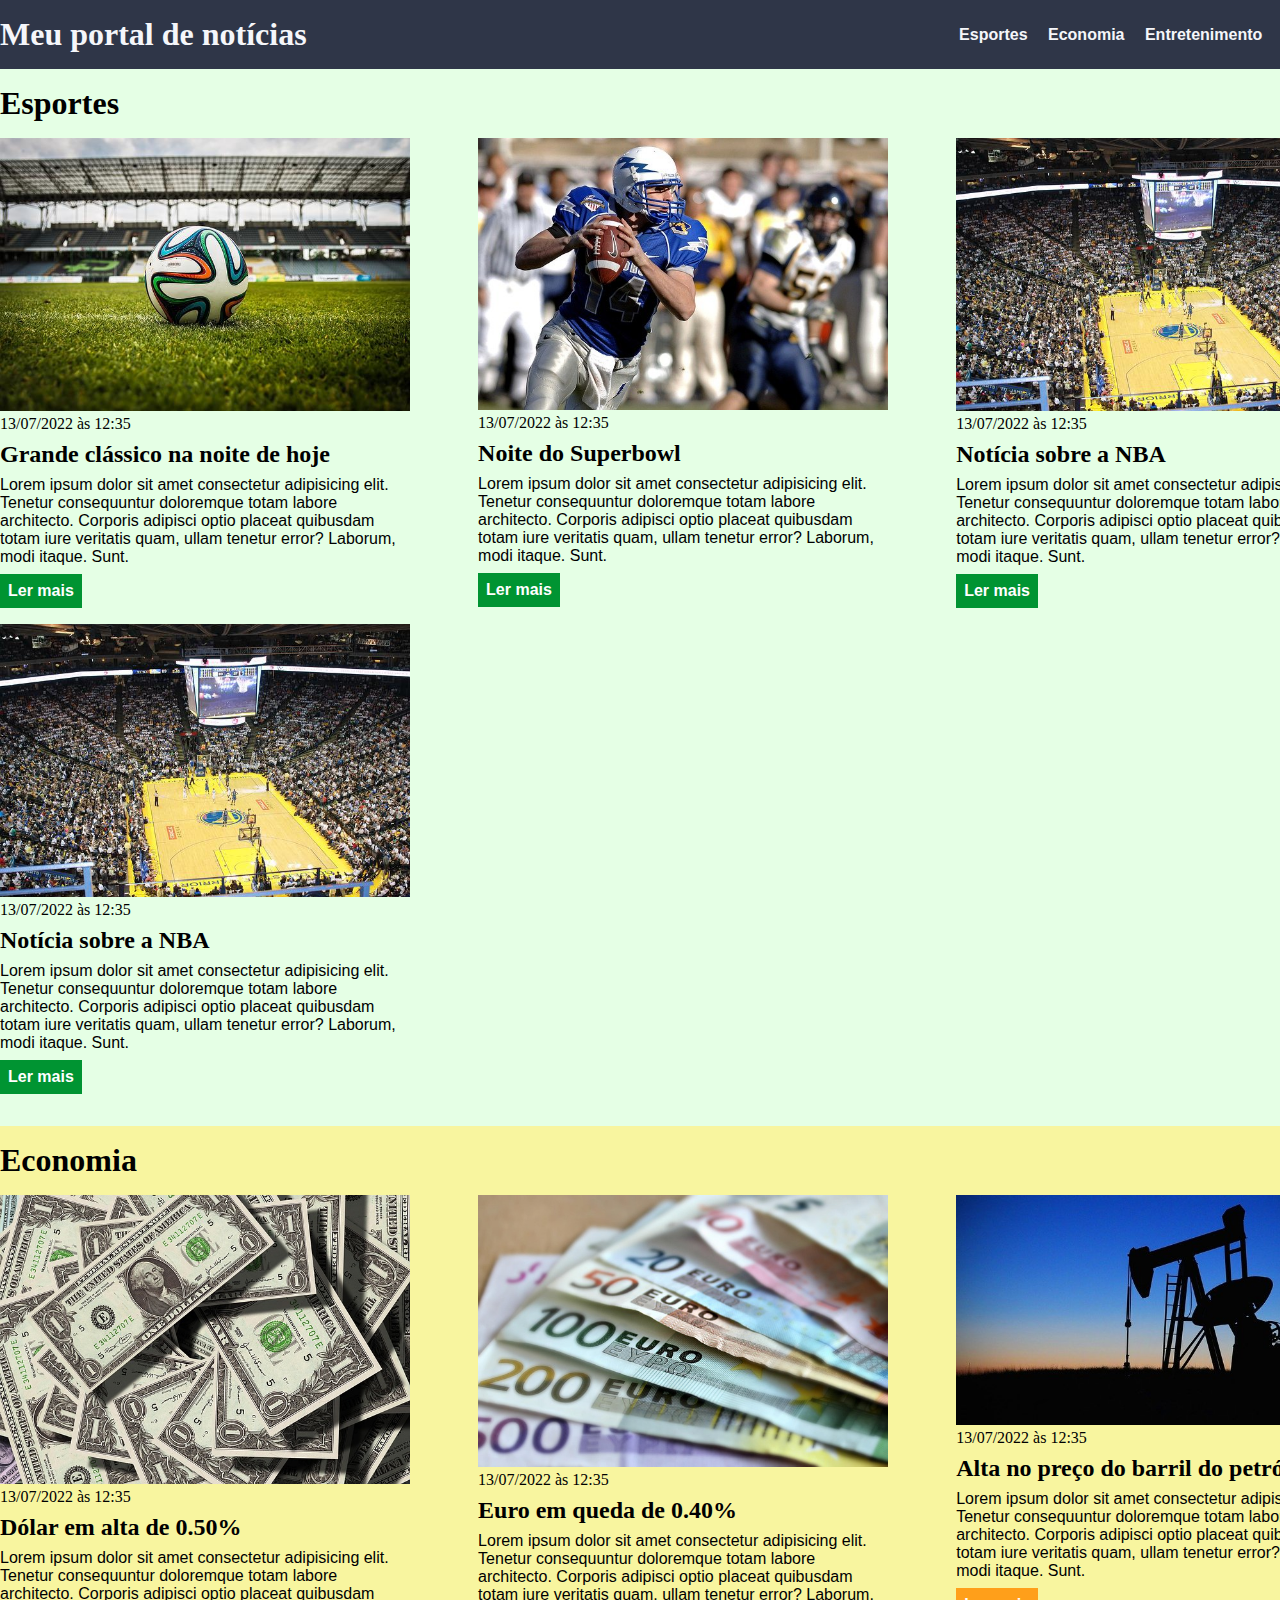
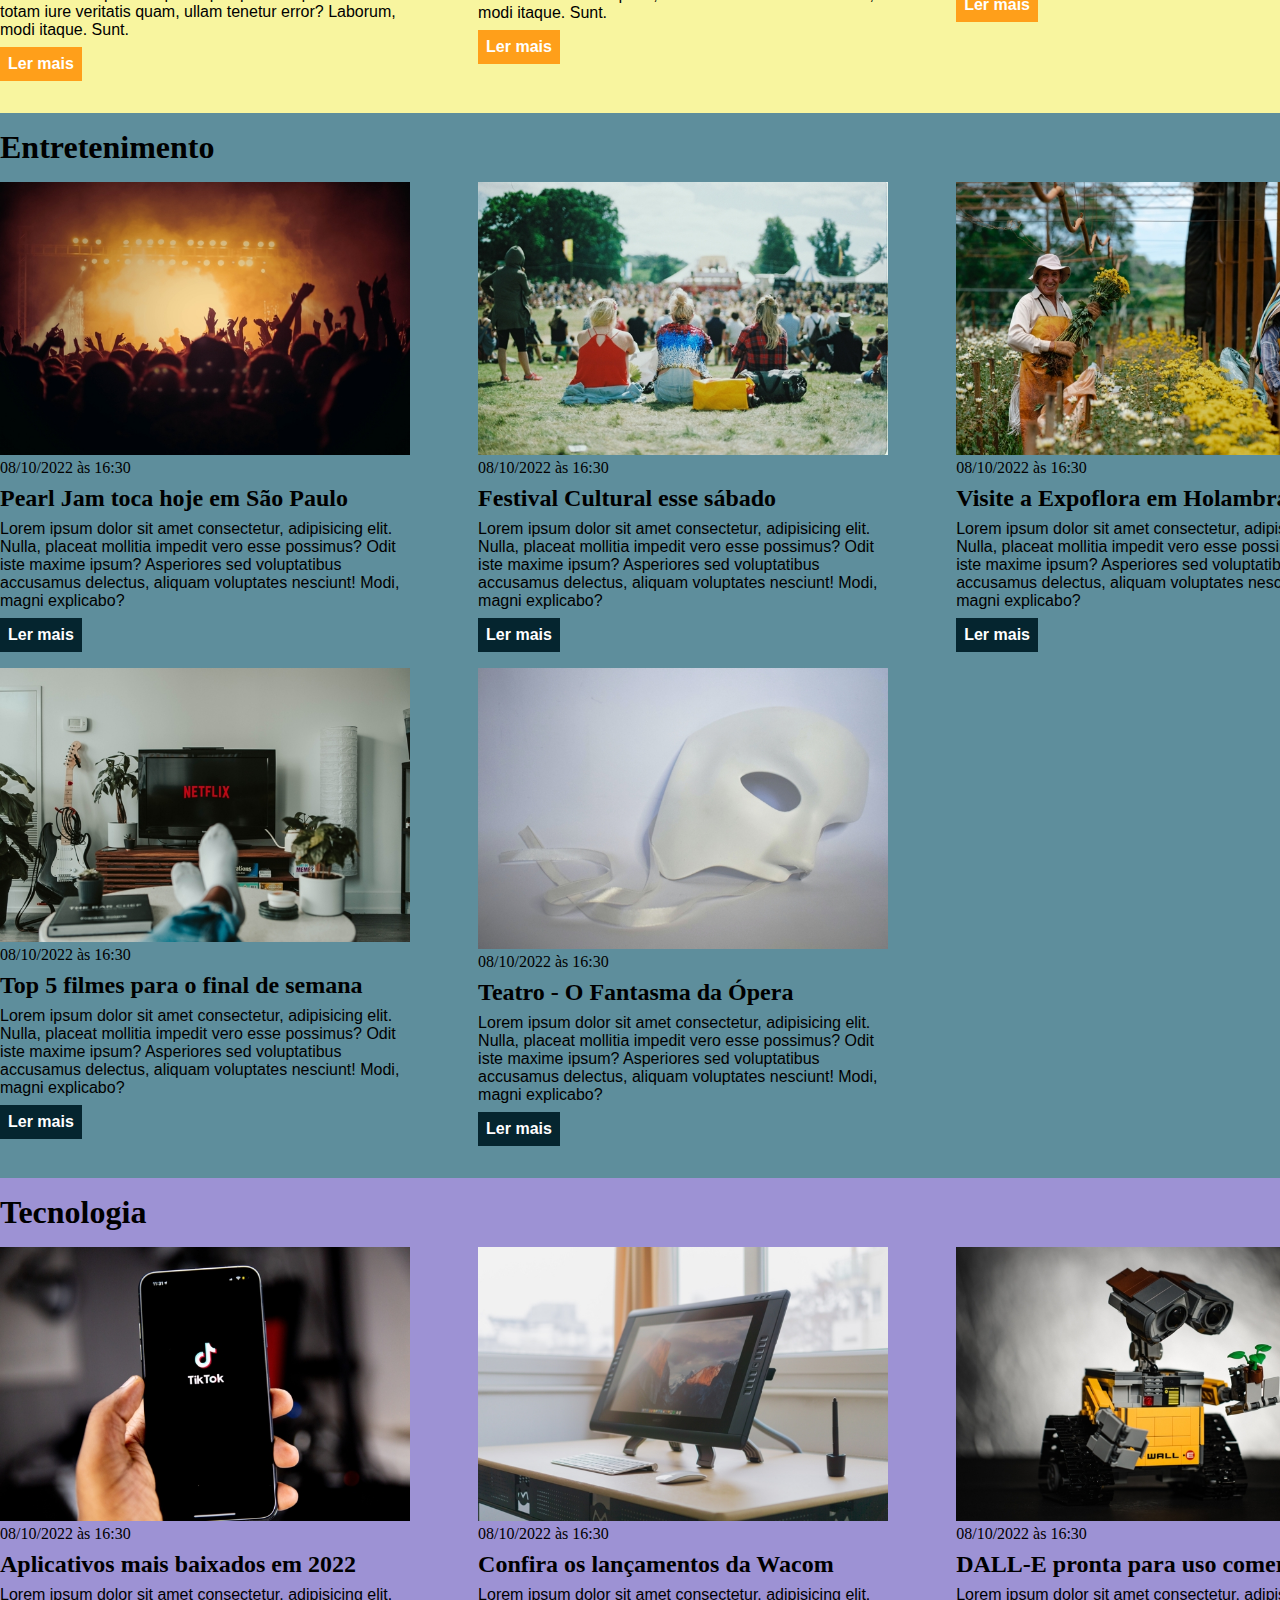
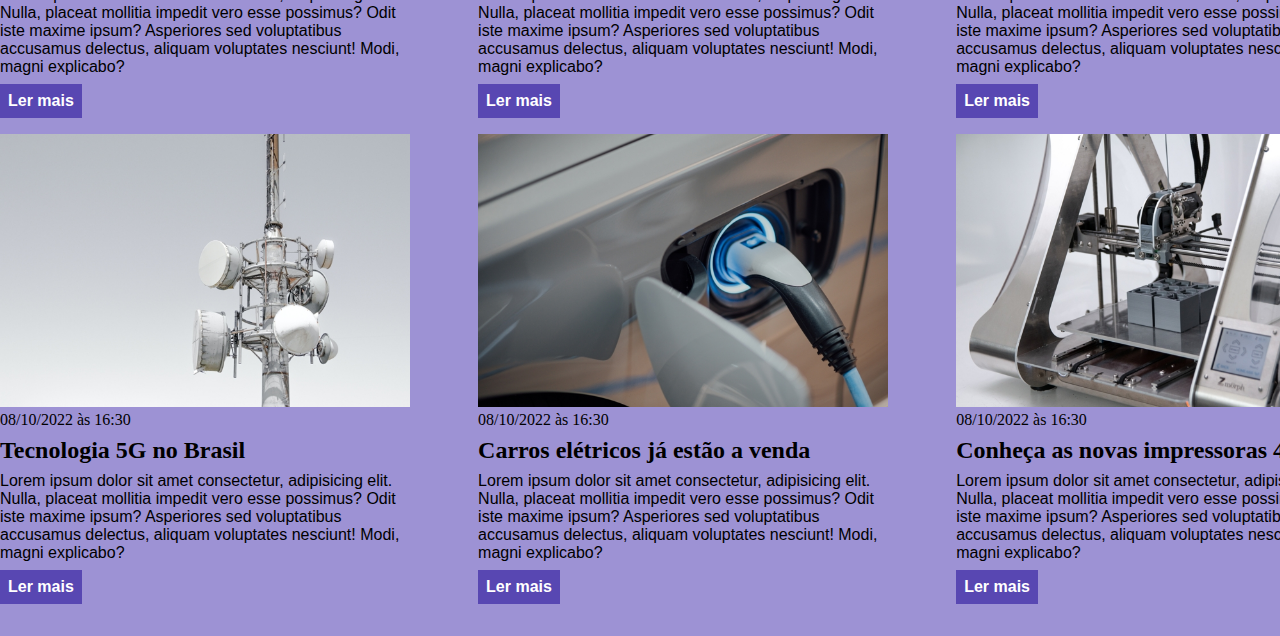
<file: m04-exercicio-css/index.html>
<!DOCTYPE html>
<html lang="pt-BR">
  <head>
    <meta charset="UTF-8" />
    <meta http-equiv="X-UA-Compatible" content="IE=edge" />
    <meta name="viewport" content="width=device-width, initial-scale=1.0" />
    <title>Meu portal de notícias</title>
    <link rel="stylesheet" href="./main.css" />
  </head>

  <body>
    <header>
      <div class="container">
        <h1>Meu portal de notícias</h1>
        <nav>
          <ul>
            <li>
              <a href="#sports" title="Ir para a seção de esportes">Esportes</a>
            </li>
            <li>
              <a href="#economy" title="Ir para a seção de notícias"
                >Economia</a
              >
            </li>
            <li>
              <a
                href="#entretenimento"
                title="Ir para a seção de entretenimento"
                >Entretenimento</a
              >
            </li>
            <li>
              <a href="#tecnologia" title="Ir para a seção de tecnologia"
                >Tecnologia</a
              >
            </li>
          </ul>
        </nav>
      </div>
    </header>
    <section id="sports">
      <div class="container">
        <h2>Esportes</h2>
        <div class="articles">
          <article>
            <img src="./imagens/futebol.jpg" alt="Bola de futebol no gramado" />
            <header>
              <time class="creation-date">13/07/2022 às 12:35</time>
            </header>
            <h3>Grande clássico na noite de hoje</h3>
            <p>
              Lorem ipsum dolor sit amet consectetur adipisicing elit. Tenetur
              consequuntur doloremque totam labore architecto. Corporis adipisci
              optio placeat quibusdam totam iure veritatis quam, ullam tenetur
              error? Laborum, modi itaque. Sunt.
            </p>
            <a href="#" title="Leia a notícia completa">Ler mais</a>
          </article>
          <article>
            <img
              src="./imagens/futebol-americano.jpg"
              alt="Jogador de futebol americano correndo com a bola na mão"
            />
            <header>
              <time>13/07/2022 às 12:35</time>
            </header>
            <h3>Noite do Superbowl</h3>
            <p>
              Lorem ipsum dolor sit amet consectetur adipisicing elit. Tenetur
              consequuntur doloremque totam labore architecto. Corporis adipisci
              optio placeat quibusdam totam iure veritatis quam, ullam tenetur
              error? Laborum, modi itaque. Sunt.
            </p>
            <a href="#" title="Leia a notícia completa">Ler mais</a>
          </article>
          <article>
            <img
              src="./imagens/basquete.jpg"
              alt="Vista aérea de uma quadra de basquete"
            />
            <header>
              <time>13/07/2022 às 12:35</time>
            </header>
            <h3>Notícia sobre a NBA</h3>
            <p>
              Lorem ipsum dolor sit amet consectetur adipisicing elit. Tenetur
              consequuntur doloremque totam labore architecto. Corporis adipisci
              optio placeat quibusdam totam iure veritatis quam, ullam tenetur
              error? Laborum, modi itaque. Sunt.
            </p>
            <a href="#" title="Leia a notícia completa">Ler mais</a>
          </article>
          <article>
            <img
              src="./imagens/basquete.jpg"
              alt="Vista aérea de uma quadra de basquete"
            />
            <header>
              <time>13/07/2022 às 12:35</time>
            </header>
            <h3>Notícia sobre a NBA</h3>
            <p>
              Lorem ipsum dolor sit amet consectetur adipisicing elit. Tenetur
              consequuntur doloremque totam labore architecto. Corporis adipisci
              optio placeat quibusdam totam iure veritatis quam, ullam tenetur
              error? Laborum, modi itaque. Sunt.
            </p>
            <a href="#" title="Leia a notícia completa">Ler mais</a>
          </article>
        </div>
      </div>
    </section>
    <section id="economy">
      <div class="container">
        <h2>Economia</h2>
        <div class="articles">
          <article>
            <img src="./imagens/dolares.jpg" alt="Muitos dólares" />
            <header>
              <time>13/07/2022 às 12:35</time>
            </header>
            <h3>Dólar em alta de 0.50%</h3>
            <p>
              Lorem ipsum dolor sit amet consectetur adipisicing elit. Tenetur
              consequuntur doloremque totam labore architecto. Corporis adipisci
              optio placeat quibusdam totam iure veritatis quam, ullam tenetur
              error? Laborum, modi itaque. Sunt.
            </p>
            <a href="#" title="Leia a notícia completa">Ler mais</a>
          </article>
          <article>
            <img src="./imagens/euro.jpg" alt="Várias notas de euro" />
            <header>
              <time>13/07/2022 às 12:35</time>
            </header>
            <h3>Euro em queda de 0.40%</h3>
            <p>
              Lorem ipsum dolor sit amet consectetur adipisicing elit. Tenetur
              consequuntur doloremque totam labore architecto. Corporis adipisci
              optio placeat quibusdam totam iure veritatis quam, ullam tenetur
              error? Laborum, modi itaque. Sunt.
            </p>
            <a href="#" title="Leia a notícia completa">Ler mais</a>
          </article>
          <article>
            <img src="./imagens/petroleo.jpg" alt="Extração de petróleo" />
            <header>
              <time>13/07/2022 às 12:35</time>
            </header>
            <h3>Alta no preço do barril do petróleo</h3>
            <p>
              Lorem ipsum dolor sit amet consectetur adipisicing elit. Tenetur
              consequuntur doloremque totam labore architecto. Corporis adipisci
              optio placeat quibusdam totam iure veritatis quam, ullam tenetur
              error? Laborum, modi itaque. Sunt.
            </p>
            <a href="#" title="Leia a notícia completa">Ler mais</a>
          </article>
        </div>
      </div>
    </section>
    <section id="entretenimento">
      <div class="container">
        <h2>Entretenimento</h2>
        <div class="articles">
          <article>
            <img
              src="./imagens/entretenimento-show-pearl-jam.jpg"
              alt="Multidão de fãs e palco ao fundo "
            />
            <header>
              <time class="creation-date">08/10/2022 às 16:30</time>
            </header>
            <h3>Pearl Jam toca hoje em São Paulo</h3>
            <p>
              Lorem ipsum dolor sit amet consectetur, adipisicing elit. Nulla,
              placeat mollitia impedit vero esse possimus? Odit iste maxime
              ipsum? Asperiores sed voluptatibus accusamus delectus, aliquam
              voluptates nesciunt! Modi, magni explicabo?
            </p>
            <a href="#" title="Leia a notícia completa">Ler mais</a>
          </article>
          <article>
            <img
              src="./imagens/entretenimento-festival-cultural.jpg"
              alt="Três mulheres sentadas no gramado observando tendas e enventos ao fundo."
            />
            <header>
              <time>08/10/2022 às 16:30</time>
            </header>
            <h3>Festival Cultural esse sábado</h3>
            <p>
              Lorem ipsum dolor sit amet consectetur, adipisicing elit. Nulla,
              placeat mollitia impedit vero esse possimus? Odit iste maxime
              ipsum? Asperiores sed voluptatibus accusamus delectus, aliquam
              voluptates nesciunt! Modi, magni explicabo?
            </p>
            <a href="#" title="Leia a notícia completa">Ler mais</a>
          </article>
          <article>
            <img
              src="./imagens/entretenimento-expoflora.jpg"
              alt="Um homem e uma mulher fazendo colheita de flores em Holambra."
            />
            <header>
              <time>08/10/2022 às 16:30</time>
            </header>
            <h3>Visite a Expoflora em Holambra</h3>
            <p>
              Lorem ipsum dolor sit amet consectetur, adipisicing elit. Nulla,
              placeat mollitia impedit vero esse possimus? Odit iste maxime
              ipsum? Asperiores sed voluptatibus accusamus delectus, aliquam
              voluptates nesciunt! Modi, magni explicabo?
            </p>
            <a href="#" title="Leia a notícia completa">Ler mais</a>
          </article>
          <article>
            <img
              src="./imagens/entretenimento-filme-netflix.jpg"
              alt="Vista em primeira pessoa de uma pessoa sentada no sofá da sala com os pés cruzados sobre uma mesa assistindo a televisão ao fundo."
            />
            <header>
              <time>08/10/2022 às 16:30</time>
            </header>
            <h3>Top 5 filmes para o final de semana</h3>
            <p>
              Lorem ipsum dolor sit amet consectetur, adipisicing elit. Nulla,
              placeat mollitia impedit vero esse possimus? Odit iste maxime
              ipsum? Asperiores sed voluptatibus accusamus delectus, aliquam
              voluptates nesciunt! Modi, magni explicabo?
            </p>
            <a href="#" title="Leia a notícia completa">Ler mais</a>
          </article>

          <article>
            <img
              src="./imagens/entretenimento-teatro.jpg"
              alt="Detalhe de uma máscara de teatro."
            />
            <header>
              <time>08/10/2022 às 16:30</time>
            </header>
            <h3>Teatro - O Fantasma da Ópera</h3>
            <p>
              Lorem ipsum dolor sit amet consectetur, adipisicing elit. Nulla,
              placeat mollitia impedit vero esse possimus? Odit iste maxime
              ipsum? Asperiores sed voluptatibus accusamus delectus, aliquam
              voluptates nesciunt! Modi, magni explicabo?
            </p>
            <a href="#" title="Leia a notícia completa">Ler mais</a>
          </article>
        </div>
      </div>
    </section>

    <section id="tecnologia">
      <div class="container">
        <h2>Tecnologia</h2>
        <div class="articles">
          <article>
            <img
              src="./imagens/tecnologia-tiktok-app.jpg"
              alt="Detalhe do aplicativo tiktok na tela do celular."
            />
            <header>
              <time class="creation-date">08/10/2022 às 16:30</time>
            </header>
            <h3>Aplicativos mais baixados em 2022</h3>
            <p>
              Lorem ipsum dolor sit amet consectetur, adipisicing elit. Nulla,
              placeat mollitia impedit vero esse possimus? Odit iste maxime
              ipsum? Asperiores sed voluptatibus accusamus delectus, aliquam
              voluptates nesciunt! Modi, magni explicabo?
            </p>
            <a href="#" title="Leia a notícia completa">Ler mais</a>
          </article>
          <article>
            <img
              src="./imagens/tecnologia-wacom-cintiq.jpg"
              alt="Mesa digitalizadora wacom ciniq sobre uma mesa de madeira."
            />
            <header>
              <time>08/10/2022 às 16:30</time>
            </header>
            <h3>Confira os lançamentos da Wacom</h3>
            <p>
              Lorem ipsum dolor sit amet consectetur, adipisicing elit. Nulla,
              placeat mollitia impedit vero esse possimus? Odit iste maxime
              ipsum? Asperiores sed voluptatibus accusamus delectus, aliquam
              voluptates nesciunt! Modi, magni explicabo?
            </p>
            <a href="#" title="Leia a notícia completa">Ler mais</a>
          </article>
          <article>
            <img
              src="./imagens/tecnologia-wall-e.jpg"
              alt="Vista aérea de uma quadra de basquete"
            />
            <header>
              <time>08/10/2022 às 16:30</time>
            </header>
            <h3>DALL-E pronta para uso comercial</h3>
            <p>
              Lorem ipsum dolor sit amet consectetur, adipisicing elit. Nulla,
              placeat mollitia impedit vero esse possimus? Odit iste maxime
              ipsum? Asperiores sed voluptatibus accusamus delectus, aliquam
              voluptates nesciunt! Modi, magni explicabo?
            </p>
            <a href="#" title="Leia a notícia completa">Ler mais</a>
          </article>
          <article>
            <img
              src="./imagens/tecnologia-5g.jpg"
              alt="Detalhe de uma torre com antenas de telefonia."
            />
            <header>
              <time>08/10/2022 às 16:30</time>
            </header>
            <h3>Tecnologia 5G no Brasil</h3>
            <p>
              Lorem ipsum dolor sit amet consectetur, adipisicing elit. Nulla,
              placeat mollitia impedit vero esse possimus? Odit iste maxime
              ipsum? Asperiores sed voluptatibus accusamus delectus, aliquam
              voluptates nesciunt! Modi, magni explicabo?
            </p>
            <a href="#" title="Leia a notícia completa">Ler mais</a>
          </article>
          <article>
            <img
              src="./imagens/tecnologia-carro-eletrico.jpg"
              alt="Foco em uma tomada elétrica abastecendo um carro."
            />
            <header>
              <time>08/10/2022 às 16:30</time>
            </header>
            <h3>Carros elétricos já estão a venda</h3>
            <p>
              Lorem ipsum dolor sit amet consectetur, adipisicing elit. Nulla,
              placeat mollitia impedit vero esse possimus? Odit iste maxime
              ipsum? Asperiores sed voluptatibus accusamus delectus, aliquam
              voluptates nesciunt! Modi, magni explicabo?
            </p>
            <a href="#" title="Leia a notícia completa">Ler mais</a>
          </article>
          <article>
            <img
              src="./imagens/tecnologia-impressora-4d.jpg"
              alt="Foco em uma impressora 4D (na verdade 3D na foto)"
            />
            <header>
              <time>08/10/2022 às 16:30</time>
            </header>
            <h3>Conheça as novas impressoras 4D</h3>
            <p>
              Lorem ipsum dolor sit amet consectetur, adipisicing elit. Nulla,
              placeat mollitia impedit vero esse possimus? Odit iste maxime
              ipsum? Asperiores sed voluptatibus accusamus delectus, aliquam
              voluptates nesciunt! Modi, magni explicabo?
            </p>
            <a href="#" title="Leia a notícia completa">Ler mais</a>
          </article>
        </div>
      </div>
    </section>
  </body>
</html>
</file>
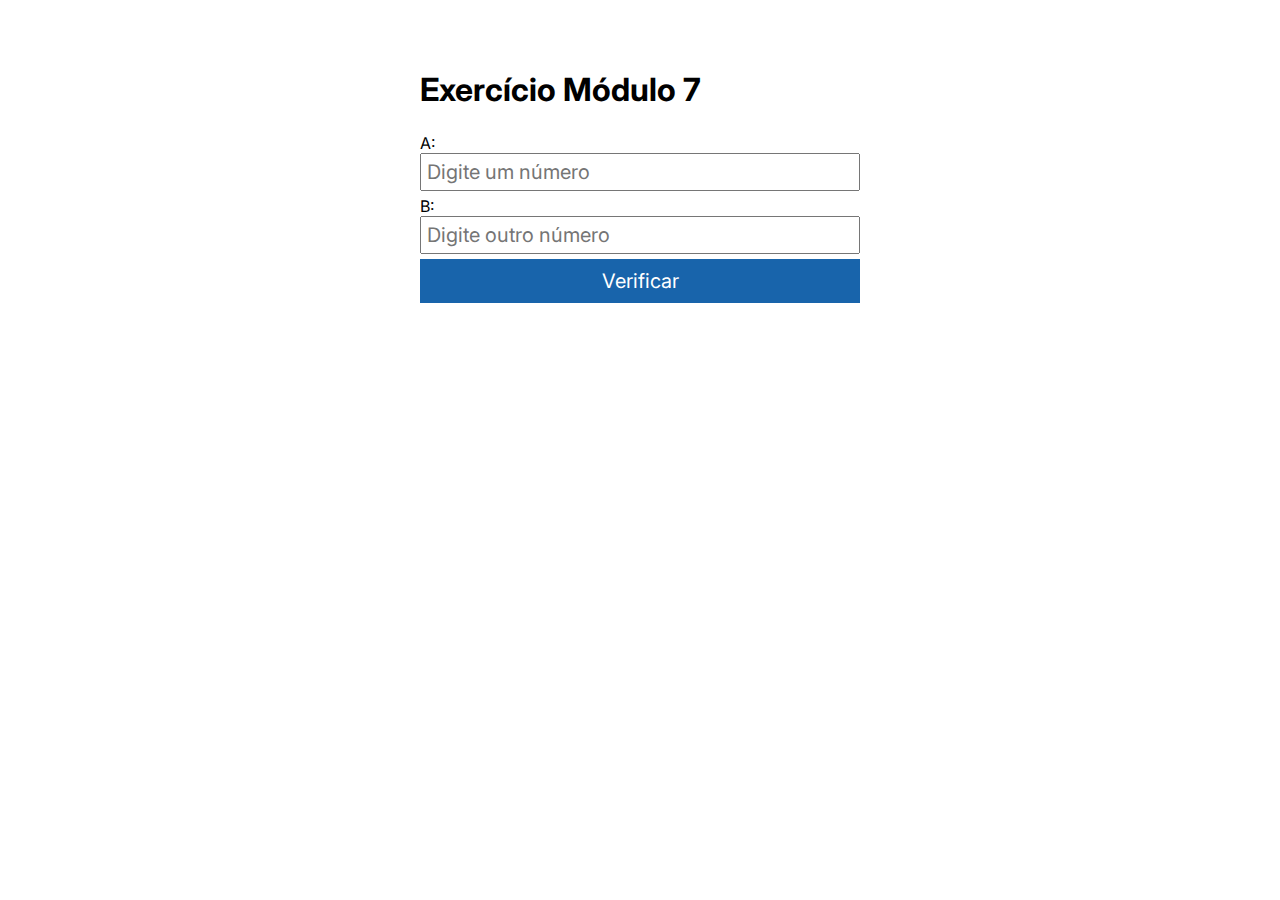
<file: m07-exercicio-html-js/index.html>
<!DOCTYPE html>
<html lang="pt-br">
  <head>
    <meta charset="UTF-8" />
    <meta http-equiv="X-UA-Compatible" content="IE=edge" />
    <meta name="viewport" content="width=device-width, initial-scale=1.0" />
    <link rel="stylesheet" href="./main.css" />
    <link rel="preconnect" href="https://fonts.googleapis.com" />
    <link rel="preconnect" href="https://fonts.gstatic.com" crossorigin />
    <link
      href="https://fonts.googleapis.com/css2?family=Inter:wght@300;400;600&display=swap"
      rel="stylesheet"
    />

    <title>Exercício HTML JS</title>
  </head>
  <body>
    <div class="container">
      <h1>Exercício Módulo 7</h1>
      <form id="formulario">
        <label for="campo-a">A:</label>
        <input
          type="number"
          id="campo-a"
          placeholder="Digite um número"
          required
        />
        <label for="campo-b">B:</label>
        <input
          type="number"
          id="campo-b"
          placeholder="Digite outro número"
          required
        />
        <button type="submit">Verificar</button>
        <p class="success-message">O campo B é maior que o campo A</p>
        <p class="error-message">O campo B deve ser maior que o campo A</p>
      </form>
    </div>
    <script src="./main.js"></script>
  </body>
</html>
</file>
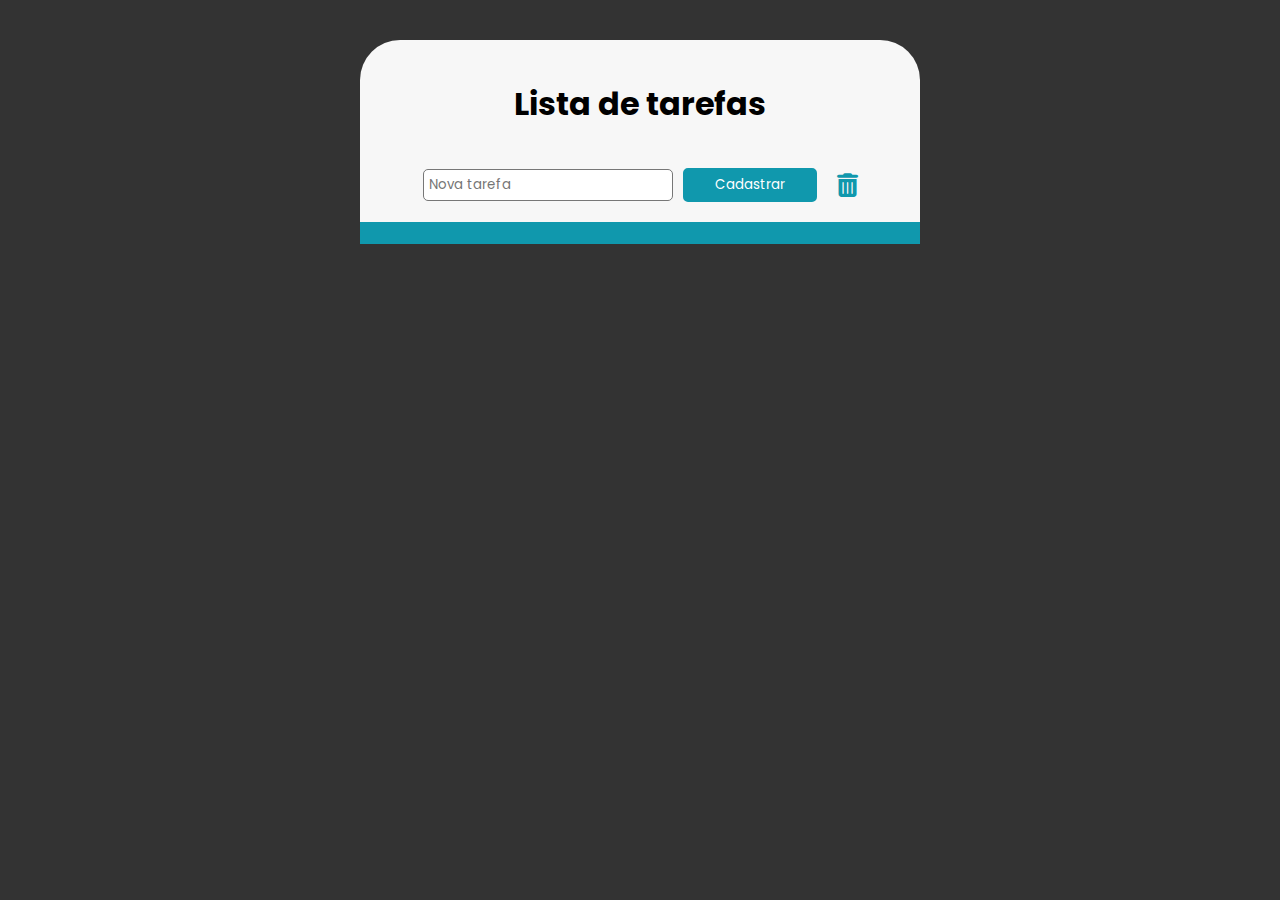
<file: m09-exercicio-jquery/index.html>
<!DOCTYPE html>
<html lang="pt-br">
<head>
    <meta charset="UTF-8">
    <meta http-equiv="X-UA-Compatible" content="IE=edge">
    <meta name="viewport" content="width=device-width, initial-scale=1.0">
    <link rel="preconnect" href="https://fonts.googleapis.com">
    <link rel="preconnect" href="https://fonts.gstatic.com" crossorigin>
    <link href="https://fonts.googleapis.com/css2?family=Poppins:wght@300;400;700&display=swap" rel="stylesheet">
    <link rel="stylesheet" href="https://cdnjs.cloudflare.com/ajax/libs/font-awesome/6.2.0/css/all.min.css">
    <link rel="stylesheet" href="./main.css">

    <title>Lista de Tarefas</title>
</head>
<body>
    <header>
        <div class="container">
            <h1>Lista de tarefas</h1>
        </div>
    </header>
    <form>
        <div class="container">
            <input type="text" id="tarefa" required placeholder="Nova tarefa">
            <button>Cadastrar</button>
            <i class="fa-sharp fa-solid fa-trash-can fa-xl" id="limpar-tarefas" title="Limpar tarefas"></i>
        </div>
    </form>
    <ul>
        <div class="container">

        </div>
    </ul>
    <footer>
        <div class="container">
        </div>
    </footer>

    <script src="https://code.jquery.com/jquery-3.6.1.min.js"></script>
    <script src="./main.js"></script>
</body>
</html>
</file>
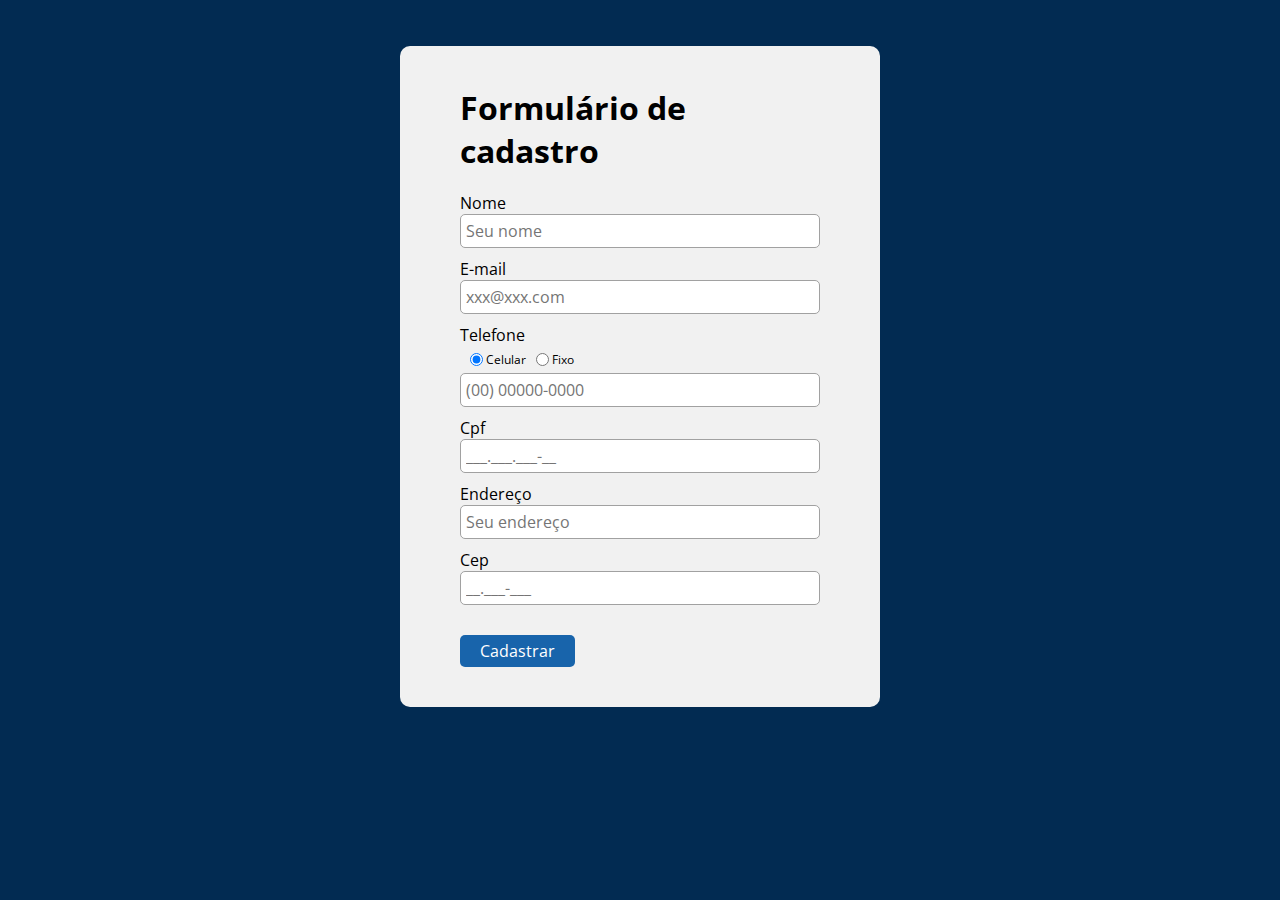
<file: m10-exercicio-plugins-jquery/index.html>
<!DOCTYPE html>
<html lang="pt-br">
<head>
    <meta charset="UTF-8">
    <meta http-equiv="X-UA-Compatible" content="IE=edge">
    <meta name="viewport" content="width=device-width, initial-scale=1.0">
    <link rel="preconnect" href="https://fonts.googleapis.com">
    <link rel="preconnect" href="https://fonts.gstatic.com" crossorigin>
    <link href="https://fonts.googleapis.com/css2?family=Open+Sans:wght@400;500&display=swap" rel="stylesheet">
    <link rel="stylesheet" href="./main.css">
    <title>Formulário de cadastro</title>
</head>

<body>
    <div class="container">
        <header>
            <h1>Formulário de cadastro</h1>
            <span id="msg-envio">
                mensagem!
            </span>
        </header>
        <form>
            <div class="form-campo">
                <label for="nome">Nome</label>
                <input type="text" id="nome" name="nome" placeholder="Seu nome">
            </div>
            <div class="form-campo">
                <label for="email">E-mail</label>
                <input type="email" id="email" name="email" placeholder="xxx@xxx.com">
            </div>
            <div class="form-campo">
                <label for="telefone">Telefone</label>
                <div class="radio-button">
                    <div>
                        <input type="radio" id="celular" value="celular" name="tipo-telefone" checked>
                        <label for="celular">Celular</label>
                    </div>
                    <div>
                        <input type="radio" id="fixo" value="fixo" name="tipo-telefone">
                        <label for="fixo">Fixo</label>
                    </div>
                </div>
                <input type="tel" id="telefone" name="telefone">
            </div>
            <div class="form-campo">
                <label for="cpf">Cpf</label>
                <input type="text" id="cpf" name="cpf">
            </div>
            <div class="form-campo">
                <label for="endereco">Endereço</label>
                <input type="text" id="endereco" name="endereco" placeholder="Seu endereço">
            </div>
            <div class="form-campo">
                <label for="cep">Cep</label>
                <input type="text" id="cep" name="cep">
            </div>
            <button type="submit">Cadastrar</button>
           
        </form>
    </div>

    <script src="https://code.jquery.com/jquery-3.6.1.min.js"></script>
    <script src="./js/jquery.mask.min.js"></script>
    <script src="./js/jquery.validate.min.js"></script>
    <script src="./js/additional-methods.min.js"></script>
    <script src="./js/messages_pt_BR.min.js"></script>
    <script src="./js/main.js"></script>
</body>
</html>
</file>
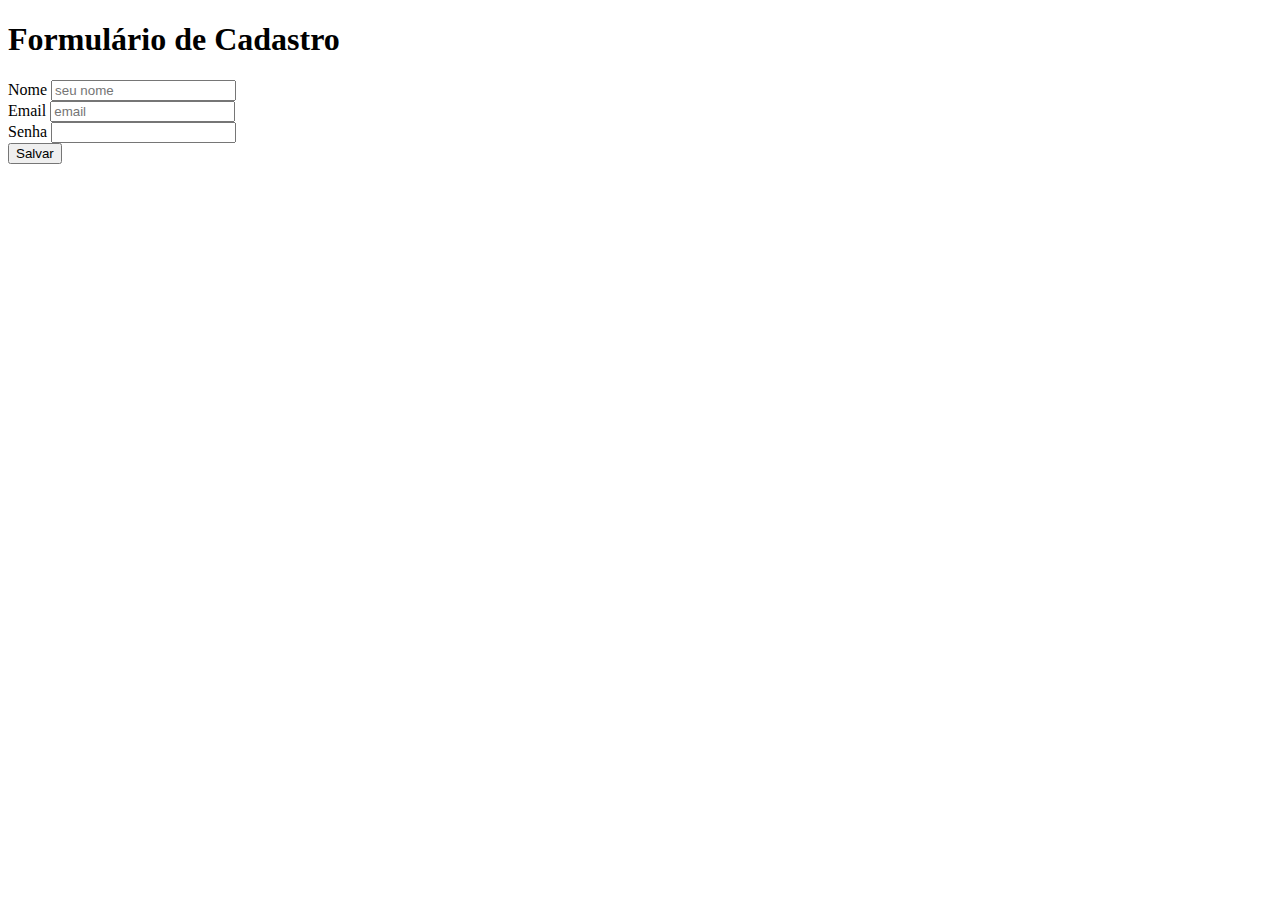
<file: formulario_de_cadastro.html>
<!DOCTYPE html>
<html lang="pt-br">

<head>
    <meta charset="UTF-8">
    <meta http-equiv="X-UA-Compatible" content="IE=edge">
    <meta name="viewport" content="width=device-width, initial-scale=1.0">
    <title>Formulário de Cadastro</title>
</head>

<body>
    <header>
        <h1>Formulário de Cadastro</h1>
    </header>
    <main>
        <form>
            <label for="nome">Nome</label>
            <input id="nome" type="text" placeholder="seu nome">
            <br />
            <label for="email">Email</label>
            <input id="email" type="email" placeholder="email">
            <br />
            <label for="senha">Senha</label>
            <input id="senha" type="password">
            <br />
            <button type="submit">
                Salvar
            </button>

        </form>
    </main>
</body>

</html>
</file>
<file: m04-exercicio-css/main.css>
* {
  box-sizing: border-box;
  margin: 0;
  padding: 0;
}

body > header {
  background-color: #2f3648;
  padding: 16px 0;
  color: #f5f6fa;
}

header .container {
  display: flex;
  align-items: center;
  justify-content: space-between;
}

header li {
  display: inline;
  font-family: Arial, Helvetica, sans-serif;
  font-weight: bold;
  margin-left: 16px;
}

header li a {
  color: #f5f6fa;
  text-decoration: none;
}

.container {
  width: 1366px;
  margin: 0 auto;
}

.articles {
  display: flex;
  flex-wrap: wrap;
  /* justify-content: space-between; */
  gap: 5%;
}

.articles article img {
  /* height: 180px; */
  width: 100%;
}

.articles article {
  width: 30%;
}

section {
  padding: 16px 0;
}

section h2,
.articles article {
  margin-bottom: 16px;
}

.articles article h3 {
  margin-top: 8px;
  margin-bottom: 8px;
}

.articles article a {
  background-color: blue;
  color: #fff;
  padding: 8px;
  display: inline-block;
  text-decoration: none;
  font-weight: bold;
  margin-top: 8px;
}

.articles article a:hover {
  text-decoration: underline;
}

.articles article p,
.articles article a {
  font-family: Arial, Helvetica, sans-serif;
}

.articles article h3 {
  font-size: 24px;
}

section h2 {
  font-size: 32px;
}

#sports {
  background-color: rgba(0, 255, 0, 0.1);
}

#sports .articles article a {
  background-color: #009432;
}

#economy {
  background-color: #f8f59f;
}

#economy .articles article a {
  background-color: #ff9f1a;
}

#entretenimento {
  background-color: #27677abe;
}
#entretenimento .articles article a {
  background-color: #05252f;
}

#tecnologia {
  background-color: #998ed2f6;
}

#tecnologia .articles article a {
  background-color: #5847b2;
}
</file>
<file: m07-exercicio-html-js/main.css>
/* COLORS 
main: #1864ab;
mid: #1971c2;

msg-sucesso: #0ca678;
msg-erro: #f03e3e;
*/

* {
  box-sizing: border-box;
  padding: 0;
  margin: 0;
  font-family: "Inter", sans-serif;
}

.container {
  max-width: 440px;
  margin: 70px auto;
}

h1 {
  margin-bottom: 24px;
}

input,
button {
  display: block;
  font-size: 20px;
  padding: 5px;
  margin-bottom: 5px;
  width: 100%;
}

button {
  color: #fff;
  background-color: #1864ab;
  border: none;
  cursor: pointer;

  padding: 10px;
}

button:hover {
  background-color: #1971c2;
}

.success-message {
  color: #fff;
  background-color: #0ca678;
  padding: 12px;
  display: none;
}

.error-message {
  color: #fff;
  background-color: #f03e3e;
  padding: 12px;
  display: none;
}
</file>
<file: m09-exercicio-jquery/main.css>
*{
    box-sizing: border-box;
    margin: 0;
    padding: 0;
    font-family: 'Poppins', sans-serif;
}

body{
    background-color: #333;
}

.container{
    max-width: 560px;
    margin: 0 auto;
    background-color: #f7f7f7;

    display: flex;
    justify-content: center;
}

header .container{
    border-radius: 40px 40px 0 0;
    margin-top: 40px;
    padding: 40px;
}

form .container{
    padding-bottom: 20px;
    border-bottom: 2px solid #1098ad;
    align-items: center;
    gap: 10px;
}

input{
    width: 250px;
    padding: 5px;
    border-radius: 5px;
    border: 1px solid #777;
    font-family: inherit;
    outline-color: #1098ad;

}

button{
    color: #fff;
    background-color: #1098ad;
    border: 2px solid #1098ad;
    border-radius: 5px;
    padding: 5px 30px;
    cursor: pointer;
}

button:hover{
    background-color: #0d8496;
    border: 2px solid #0d8496;
}

.fa-trash-can{
    color: #1098ad;
    margin-left: 10px;
    cursor: pointer;
}

.fa-trash-can:hover{
    color:  #0d8496;
}

ul .container{
    display: block;
    background-color: #fff;
    /* border-bottom: 0 solid #1098ad; */
}

ul {
    list-style: none;
}

ul li{
    padding: 15px;
    border-bottom: 1px solid rgba(16, 152, 173, 0.2);
    display: flex;
    align-items: center;
}


ul li i{
    margin-left: 75px;
    margin-right: 10px;
    color: #1098ad;
}

ul li p{
    cursor: pointer;
}

.tarefa-completa{
    color: #1098ad;
    text-decoration: line-through;
}

footer .container {
    color: #fff;
    background-color: #1098ad;
    padding: 10px;
}
</file>
<file: m10-exercicio-plugins-jquery/main.css>
*{
    margin: 0;
    padding: 0;
    box-sizing: border-box;
    font-family: 'Open Sans', sans-serif;
}

body{
    margin-top: 46px;
    display: flex;
    flex-direction: column;
    align-items: center;
    /* min-height: 100vh; */
    background-color: #022b52;
    
}

.container{
    max-width: 480px;
    background-color: #f1f1f1;
    padding: 40px 60px;
    border-radius: 10px;
    /* margin: 20px auto; */
}

h1{
    margin-bottom: 20px;
}

#msg-envio{
    display: inline-block;
    color: #fff;
    width: 100%;
    padding: 10px;
    margin-bottom: 10px;
    /* visibility: hidden; */
    display: none;
}

.msg-sucesso{
    background-color: #0ca678;
}

.msg-erro{
    background-color: #c92a2a;
}

.form-campo{
    display: flex;
    flex-direction: column;
    margin-bottom: 10px;
}

input, button {
    font-family: inherit;
    font-size: 16px;
    padding: 5px;
    border: 1px solid #a1a1a1;
    border-radius: 5px;
}

button {
    padding: 5px 20px;
    margin-top: 20px;
    color: #fff;
    background-color: #1864ab;
    border: none;
    cursor: pointer;
}

button:hover{
    background-color: #11599c;
}

.radio-button {
    padding-top: 5px;
    font-size: 12px;
    display: flex;
    gap: 10px;
    margin-bottom: 5px;
    margin-left: 10px;
}

.radio-button div{
    display: flex;
    align-items: center;
    gap: 3px;
}
.error{
    font-size: 14px;
    color: #c92a2a;
}
</file>
